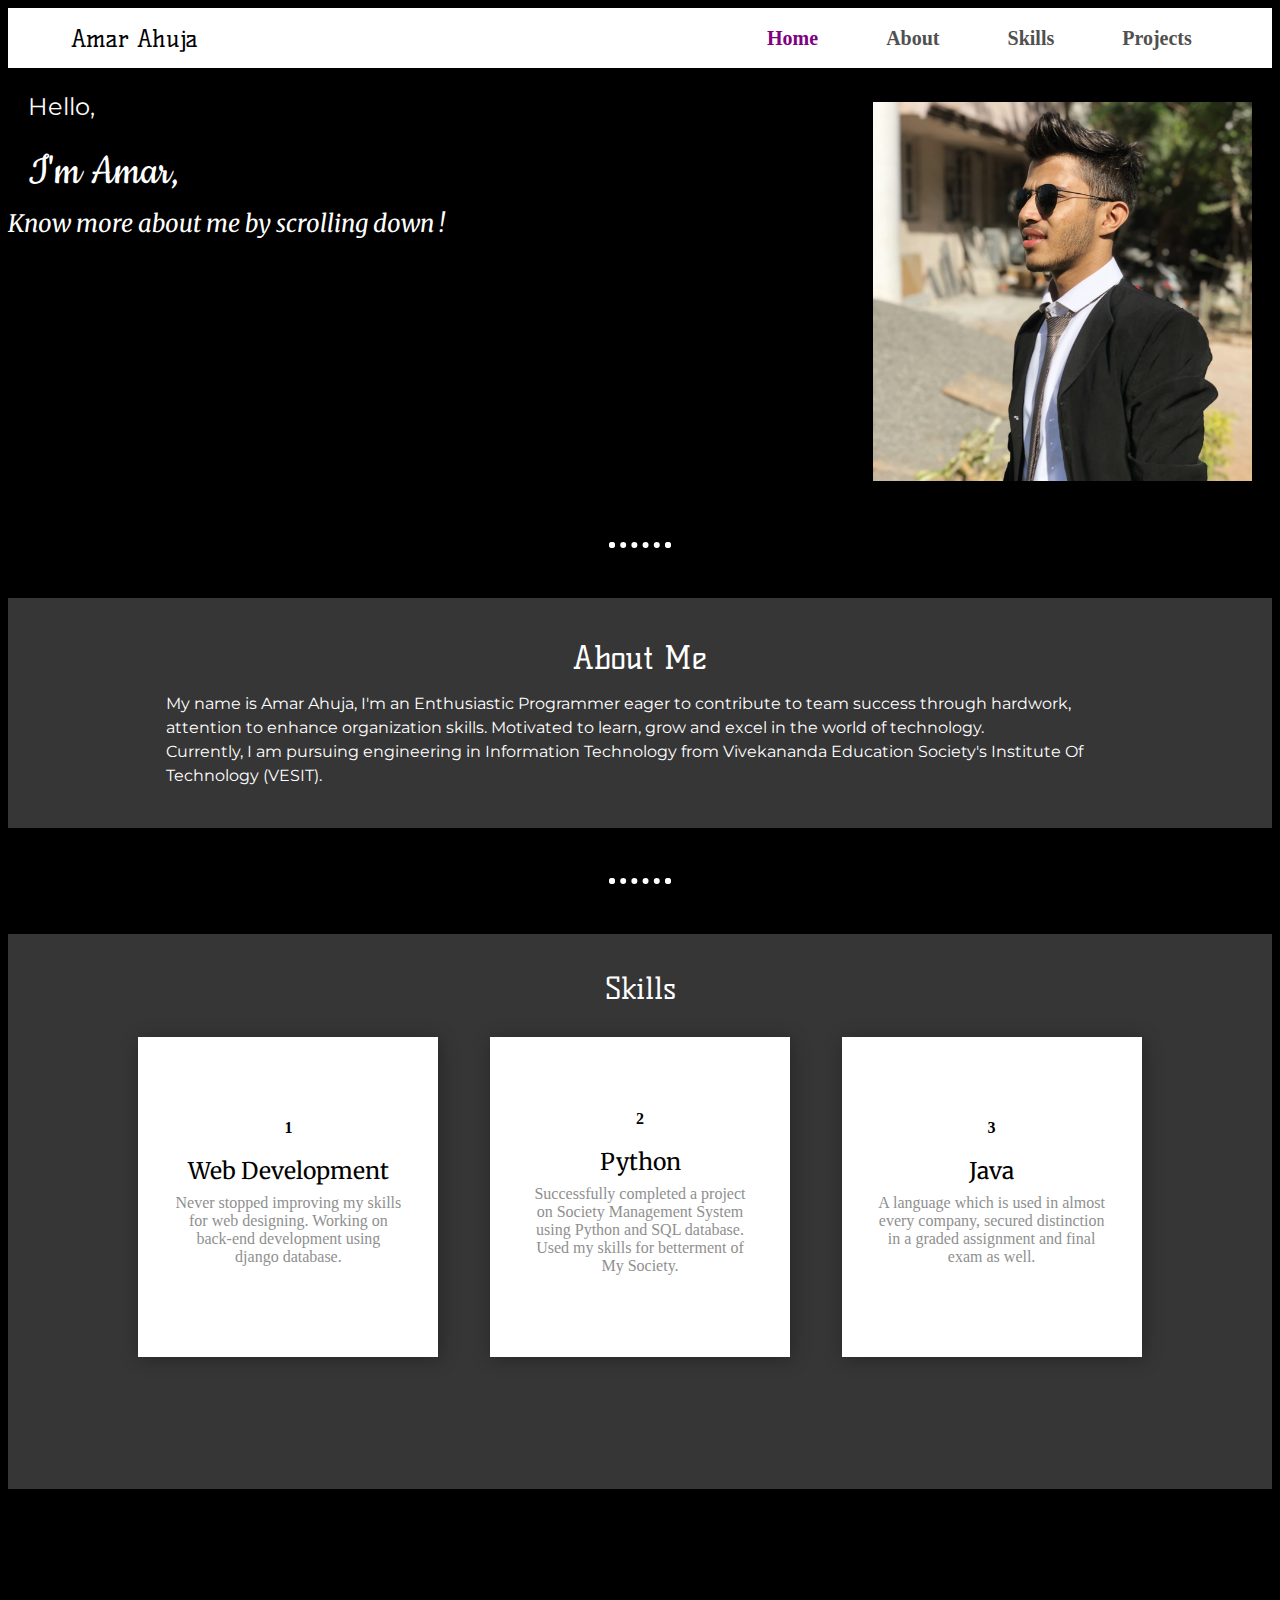
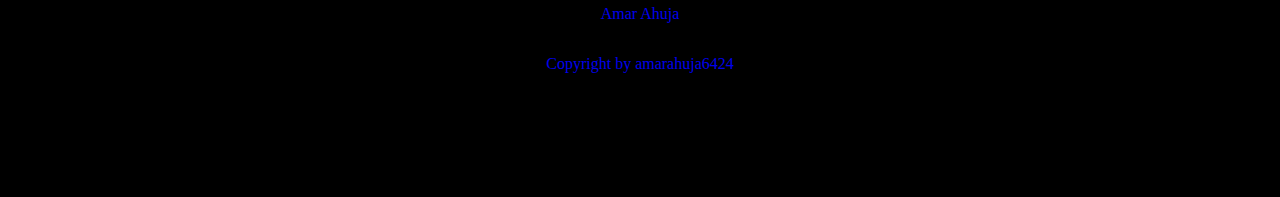
<file: index.html>
<!DOCTYPE html>
<html lang="en">
<head>
    <meta charset="UTF-8">
    <title>Personal website</title>
    <link rel=""stylesheet" type="text/css" href="css/style.css"/>
</head>


<body>
<section>
<!DOCTYPE html>
<html>
<head>
	<title>Amar Ahuja</title>
	<link rel="stylesheet" href="style.css">
	<link href="https://fonts.googleapis.com/css2?family=Cookie&family=Kelly+Slab&family=Merriweather&family=Montserrat:wght@500&display=swap" rel="stylesheet">

</head>
<body>
<nav>
	<a id="pr" href="#" >Amar Ahuja</a>
	<ul>
		<li><a href="#" class="active" >Home</li>
		<li><a href="#">About</li>
		<li><a href="#">Skills</li>
		<li><a href="#">Projects</li>
</nav>
	<img src="amar.jpg">
<section class="TopSection">

	<p>Hello,</p>
	<p>I'm Amar,</p>
	<p>Know more about me by scrolling down !</p>
</section>
<hr>
<div class="about-text">
	<p>About Me</p>
	<p>My name is Amar Ahuja, I'm an Enthusiastic Programmer eager to contribute to team success through hardwork,
		 attention to enhance organization skills. Motivated to learn, grow and excel in the world of technology.
	<br>
	Currently, I am pursuing engineering in Information Technology from Vivekananda Education Society's Institute Of Technology (VESIT).
	</p>
</div>
<hr>
	<div class="skills">
		<div class="skills-text ">
	<p>Skills</p>
			<br>
		</div>
		<div class="box-container">
			<div class="box-1">
			<span>1</span>
			<p>Web Development</p>
			<p>Never stopped improving my skills for web designing. Working on back-end development using django database.</p>
			</div>
			<div class="box-2">
			<span>2</span>
			<p>Python</p>
			<p>Successfully completed a project on Society Management System using Python and SQL database. Used my skills for betterment of My Society.</p>
			</div>
			<div class="box-3">
			<span>3</span>
			<p>Java</p>
			<p>A language which is used in almost every company, secured distinction in a graded assignment and final exam as well.</p>
			</div>
		</div>
	</div>
	<div class="foot">
		<footer>
			<p>Amar Ahuja</p>


			<p class="copyright">Copyright by amarahuja6424</p>
		</footer>
</div>

</body>
</html>

</section>

</body>
</html>
</file>
<file: style.css>
body{
    background-color:black;
}

ul{
	list-style:none;
}
a{
	text-decoration:none;
}
.TopSection{
	background-color:black;
	color:white;
	height:400px;
}
 img{
    float:right;
    height:60%;
    margin:10px 20px 0 0;
    width:30%;
    }
.TopSection p:nth-child(1){
    font-size:150%;
	font-family: 'Montserrat', serif;
	margin-left:20px;
}
.TopSection p:nth-child(2){
	font-size:300%;
	margin:20px 0 10px 20px;
	font-weight:500;
	font-family: 'Cookie', cursive;
}
.TopSection p:nth-child(3){
	font-size:150%;
	margin:0;
	font-family: 'Merriweather', serif;
	font-style:italic;
}
nav{
	display:flex;
	justify-content:space-between;
	align-items:center;
	height:60px;
	background-color:#ffffff;
	box-shadow:2px 2px 12px rgba(0,0,0,0.2);
	padding:0px 5%;
}
#pr{
	color:black;
	font-family: 'Kelly Slab', cursive;
	font-size:150%;
	margin:0;
}
nav ul{
	display:flex;
}
nav ul li a{
	margin:15px;
	color:#505050;
	font-size:20px;
	font-weight:700;
	padding:2px;
}
nav ul li a:hover{
	background-color:black;
	color:white;
	border-radius:10%;
}
.active{
	color:purple;
	font-weight:bold;
}
hr{
	width:4%;
	border:dotted white 6px;
	border-bottom:none;
	margin:50px auto;
}
.about-text{
    margin:auto;
	width:100%;
	color:white;
	background-color:#363636;
	padding:20px 0 40px 0;
}
.about-text p:nth-child(1){
	font-size:200%;
	width:70%
	font-weight:700;
	margin:20px 0 15px 0;
	text-align:center;
	font-family: 'Kelly Slab', cursive;
}
.about-text p:nth-child(2){
    margin-top:0;
	font-family: 'Montserrat', serif;
	width:75%;
	margin:auto;
	line-height:150%;
}
.skills{
    height:530px;
    background-color:#363636;
    padding: 2% 10% 0px 10%;
    color:white;
}
.skills-text p:nth-child(1){
    font-family: 'Kelly Slab', cursive;
    font-size:30px;
    text-align:center;
    line-height:0px;
}
.box-container{
    display:flex;
    justify-content:space-between;
}
.box-1,.box-2,.box-3{
     width: 300px;
     height:320px;
     background-color:white;
     color:black;
     box-shadow:2px 2px 18px rgba(0,0,0,0.3);
     align-items: center;
     justify-content: center;
     display: flex;
     flex-direction: column;
     margin: 0px 4px;
}
.box-1 span,
.box-2 span,
.box-3 span{
     width:40px;
     height:40px;
     border-radius:50%;
     background-color:white;
     color:black;
     display: flex;
     justify-content: center;
     align-items:center;
     font-family: calibri;
     font-weight: bold;
}
.box-1 p:nth-child(2),
.box-2 p:nth-child(2),
.box-3 p:nth-child(2){
     color:black;
     font-family: 'Merriweather', serif;
     font-size: 23px;
     line-height:0px;
}
.box-1 p:nth-child(3),
.box-2 p:nth-child(3),
.box-3 p:nth-child(3){
     font-family: calibri;
     color:#8F8F8F;
     text-align:center;
     width: 230px;
     margin:0px 0px 20px 0px;
}
footer{
 height:300px;
 display: flex;
 flex-direction: column;
 align-items: center;
 justify-content: center;
 position: relative;
}
</file>
